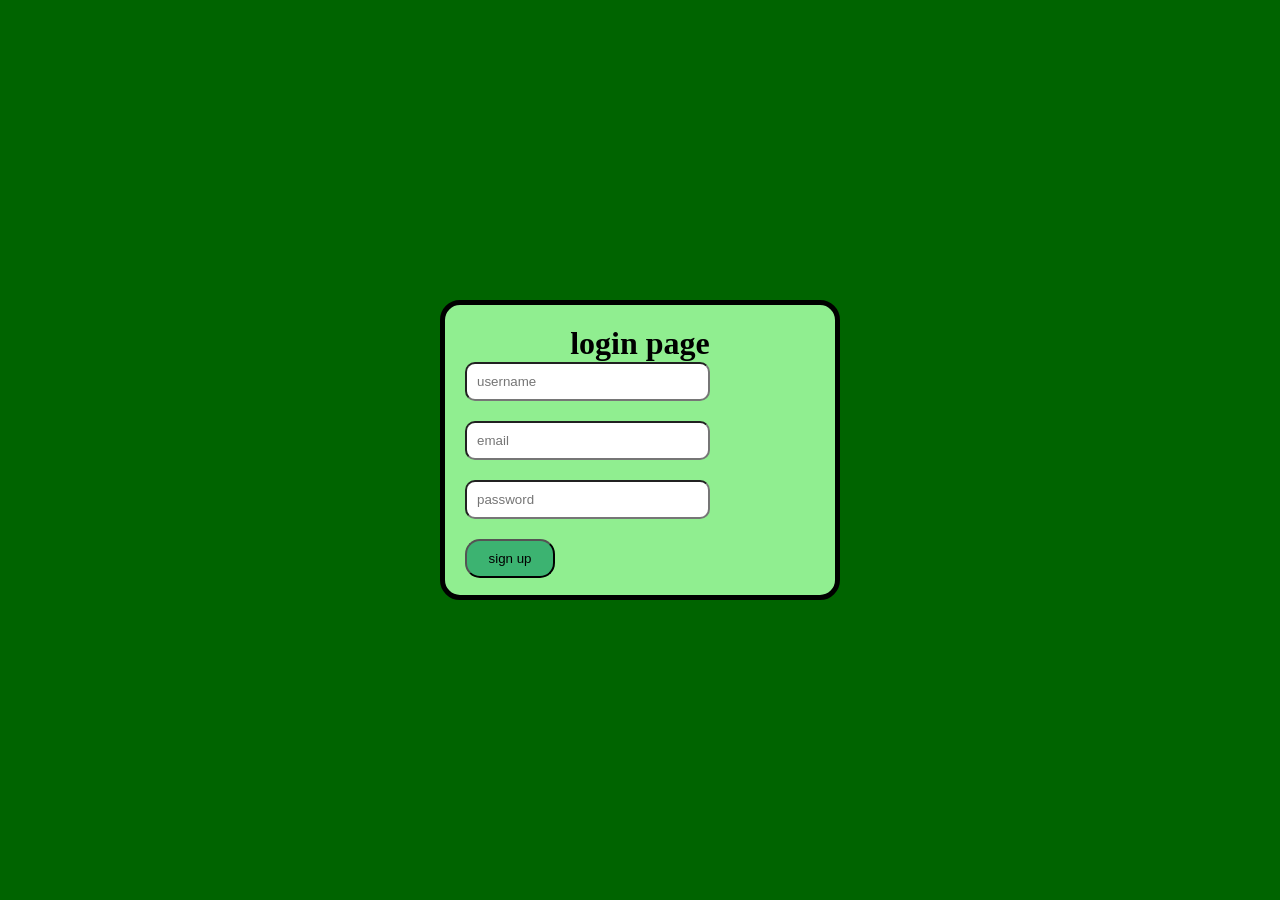
<file: basic login/index.html>
<!doctype html>
<!--[if lt IE 7]>      <html class="no-js lt-ie9 lt-ie8 lt-ie7"> <![endif]-->
<!--[if IE 7]>         <html class="no-js lt-ie9 lt-ie8"> <![endif]-->
<!--[if IE 8]>         <html class="no-js lt-ie9"> <![endif]-->
<!--[if gt IE 8]>      <html class="no-js"> <!--<![endif]-->
<html>
  <head>
    <meta charset="utf-8" />
    <meta http-equiv="X-UA-Compatible" content="IE=edge" />
    <title></title>
    <meta name="description" content="" />
    <meta name="viewport" content="width=device-width, initial-scale=1" />
    <link rel="stylesheet" href="style.css" />
  </head>
  <body>
    <!--[if lt IE 7]>
      <p class="browsehappy">
        You are using an <strong>outdated</strong> browser. Please
        <a href="#">upgrade your browser</a> to improve your experience.
      </p>
    <![endif]-->
    <div class="container">
      <h1>login page</h1>
      <form action="">
        <input type="text" placeholder="username" />
        <input type="emial" placeholder="email" />
        <input type="password" placeholder="password" />
        <button type="submit">sign up</button>
      </form>
    </div>

    <script src="" async defer></script>
  </body>
</html>
</file>
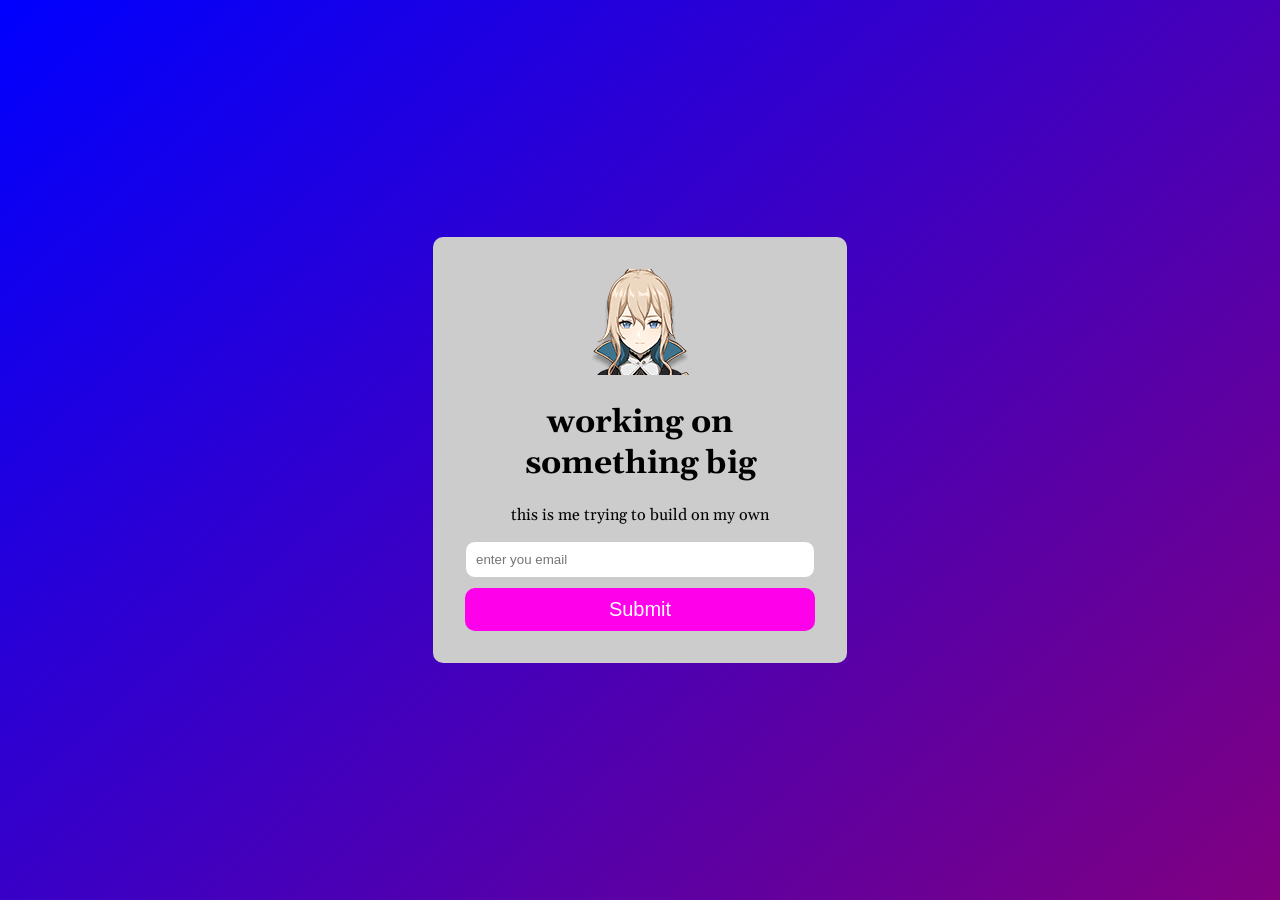
<file: basic page copy/index.html>
<!doctype html>
<!--[if lt IE 7]>      <html class="no-js lt-ie9 lt-ie8 lt-ie7"> <![endif]-->
<!--[if IE 7]>         <html class="no-js lt-ie9 lt-ie8"> <![endif]-->
<!--[if IE 8]>         <html class="no-js lt-ie9"> <![endif]-->
<!--[if gt IE 8]>      <html class="no-js"> <!--<![endif]-->
<html>
  <head>
    <meta charset="utf-8" />
    <meta http-equiv="X-UA-Compatible" content="IE=edge" />
    <title></title>
    <meta name="description" content="" />
    <meta name="viewport" content="width=device-width, initial-scale=1" />
    <link rel="stylesheet" href="style.css" />
  </head>
  <body>
    <!--[if lt IE 7]>
      <p class="browsehappy">
        You are using an <strong>outdated</strong> browser. Please
        <a href="#">upgrade your browser</a> to improve your experience.
      </p>
    <![endif]-->

    <div class="container">
      <div class="content">
        <img src="./Jean.png" alt="jean" />
        <h1>working on something big</h1>
        <p>this is me trying to build on my own</p>

        <form action="">
          <input type="email" placeholder="enter you email" />
          <button type="submit">Submit</button>
        </form>
      </div>
    </div>

    <script src="" async defer></script>
  </body>
</html>
</file>
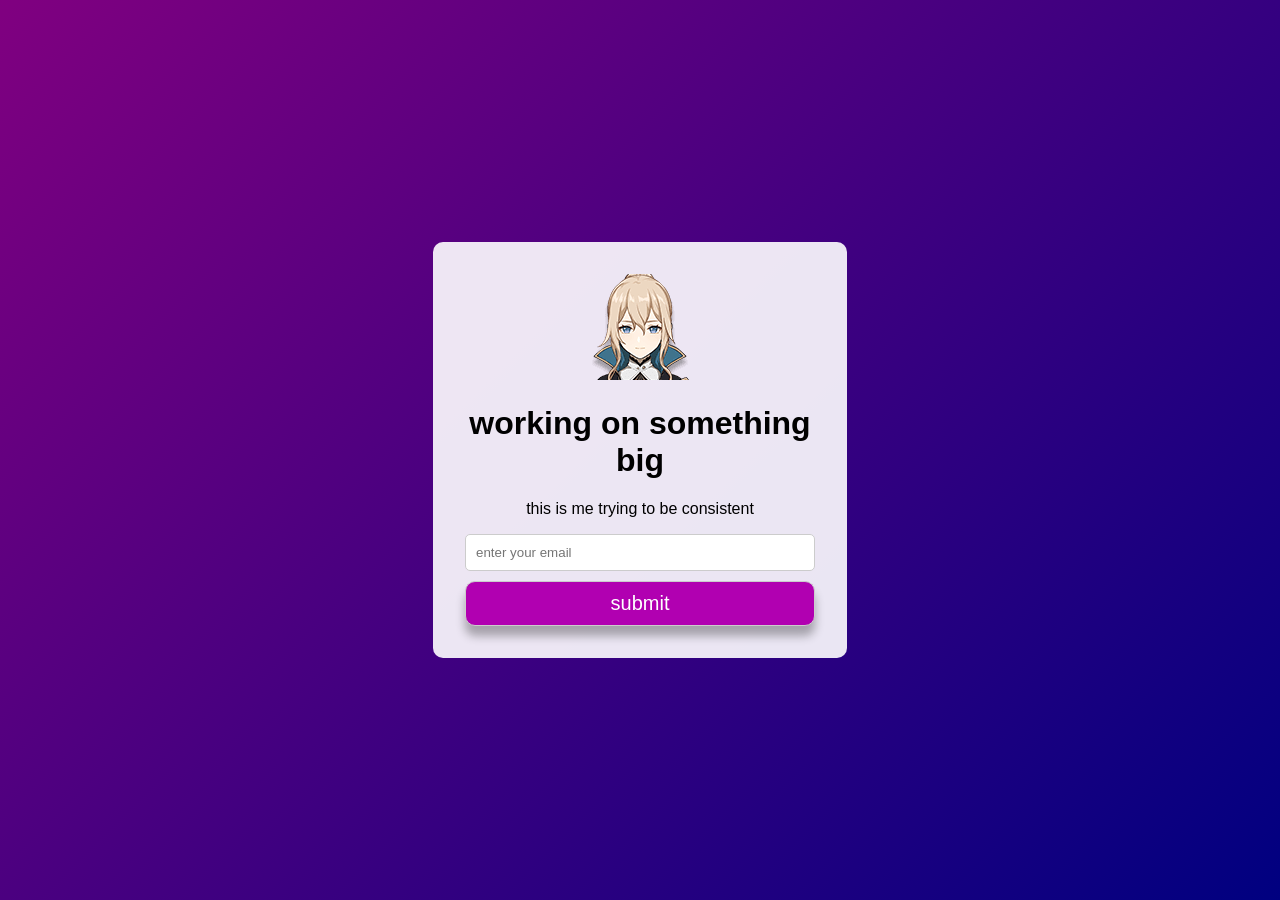
<file: basic page/index.html>
<!doctype html>
<!--[if lt IE 7]>      <html class="no-js lt-ie9 lt-ie8 lt-ie7"> <![endif]-->
<!--[if IE 7]>         <html class="no-js lt-ie9 lt-ie8"> <![endif]-->
<!--[if IE 8]>         <html class="no-js lt-ie9"> <![endif]-->
<!--[if gt IE 8]>      <html class="no-js"> <!--<![endif]-->
<html>
  <head>
    <meta charset="utf-8" />
    <meta http-equiv="X-UA-Compatible" content="IE=edge" />
    <title></title>
    <meta name="description" content="" />
    <meta name="viewport" content="width=device-width, initial-scale=1" />
    <link rel="stylesheet" href="style.css" />
  </head>
  <body>
    <!--[if lt IE 7]>
      <p class="browsehappy">
        You are using an <strong>outdated</strong> browser. Please
        <a href="#">upgrade your browser</a> to improve your experience.
      </p>
    <![endif]-->
    <div class="container">
      <div class="content">
        <img src="./Jean.png" alt="jean" />
        <h1>working on something big</h1>

        <p>this is me trying to be consistent</p>
        <form action="" id="formid">
          <input type="email" placeholder="enter your email" />
          <button type="submit">submit</button>
        </form>
      </div>
    </div>

    <script src="" async defer></script>
  </body>
</html>
</file>
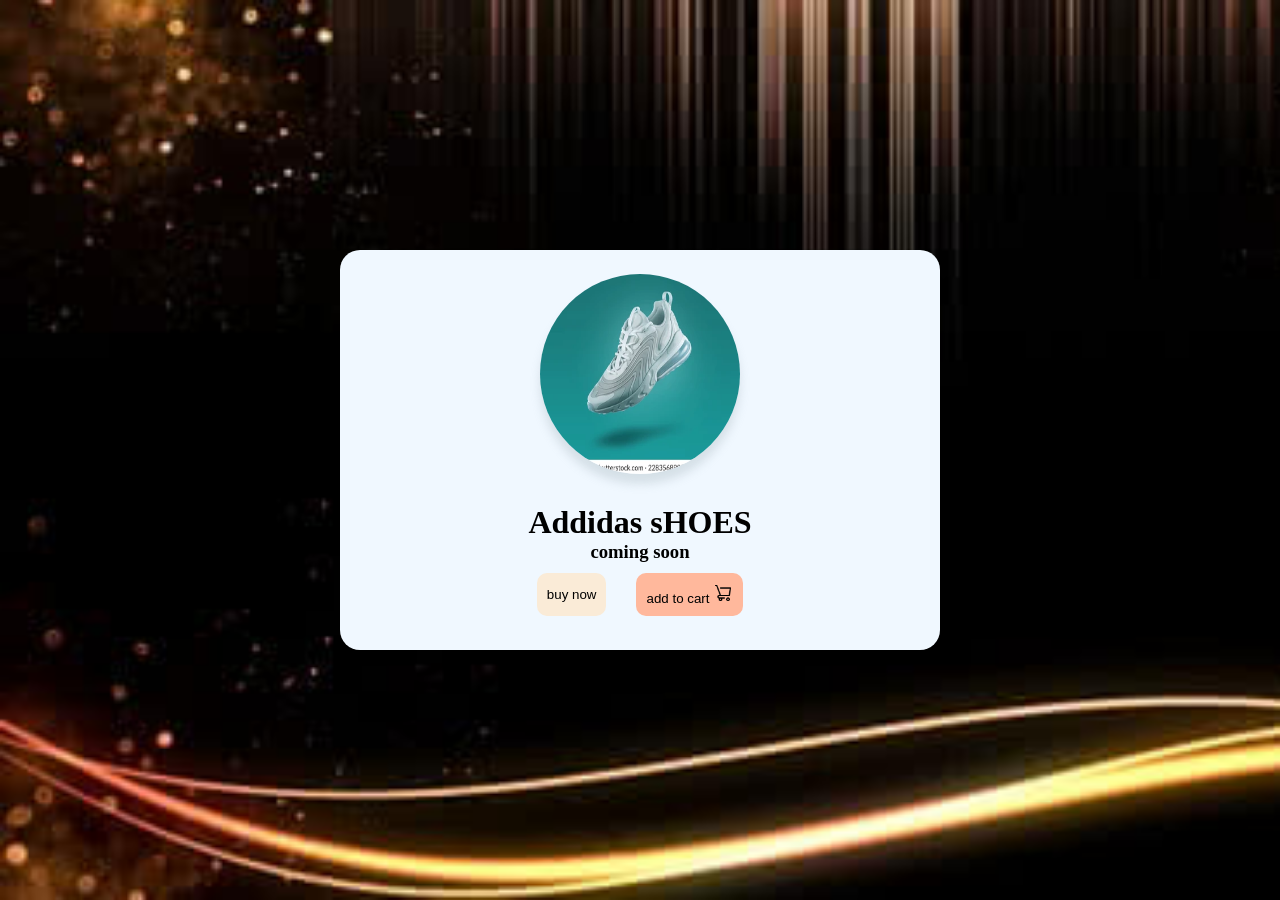
<file: card/index.html>
<!doctype html>
<!--[if lt IE 7]>      <html class="no-js lt-ie9 lt-ie8 lt-ie7"> <![endif]-->
<!--[if IE 7]>         <html class="no-js lt-ie9 lt-ie8"> <![endif]-->
<!--[if IE 8]>         <html class="no-js lt-ie9"> <![endif]-->
<!--[if gt IE 8]>      <html class="no-js"> <!--<![endif]-->
<html>
  <head>
    <meta charset="utf-8" />
    <meta http-equiv="X-UA-Compatible" content="IE=edge" />
    <title></title>
    <meta name="description" content="" />
    <meta name="viewport" content="width=device-width, initial-scale=1" />
    <link rel="stylesheet" href="style.css" />
  </head>
  <body>
    <!--[if lt IE 7]>
      <p class="browsehappy">
        You are using an <strong>outdated</strong> browser. Please
        <a href="#">upgrade your browser</a> to improve your experience.
      </p>
    <![endif]-->

    <div class="container">
      <div class="card">
        <img
          src="./sneaker shoe.webp"
          width="300px"
          height="200px"
          alt="shoe"
        />
        <h1>Addidas sHOES</h1>
        <h3>coming soon</h3>
        <div class="carts">
          <button type="button" class="buy">buy now</button>
          <button type="button" class="cart">
            add to cart <img src="./cart.png" alt="cart" />
          </button>
        </div>
      </div>
    </div>

    <script src="" async defer></script>
  </body>
</html>
</file>
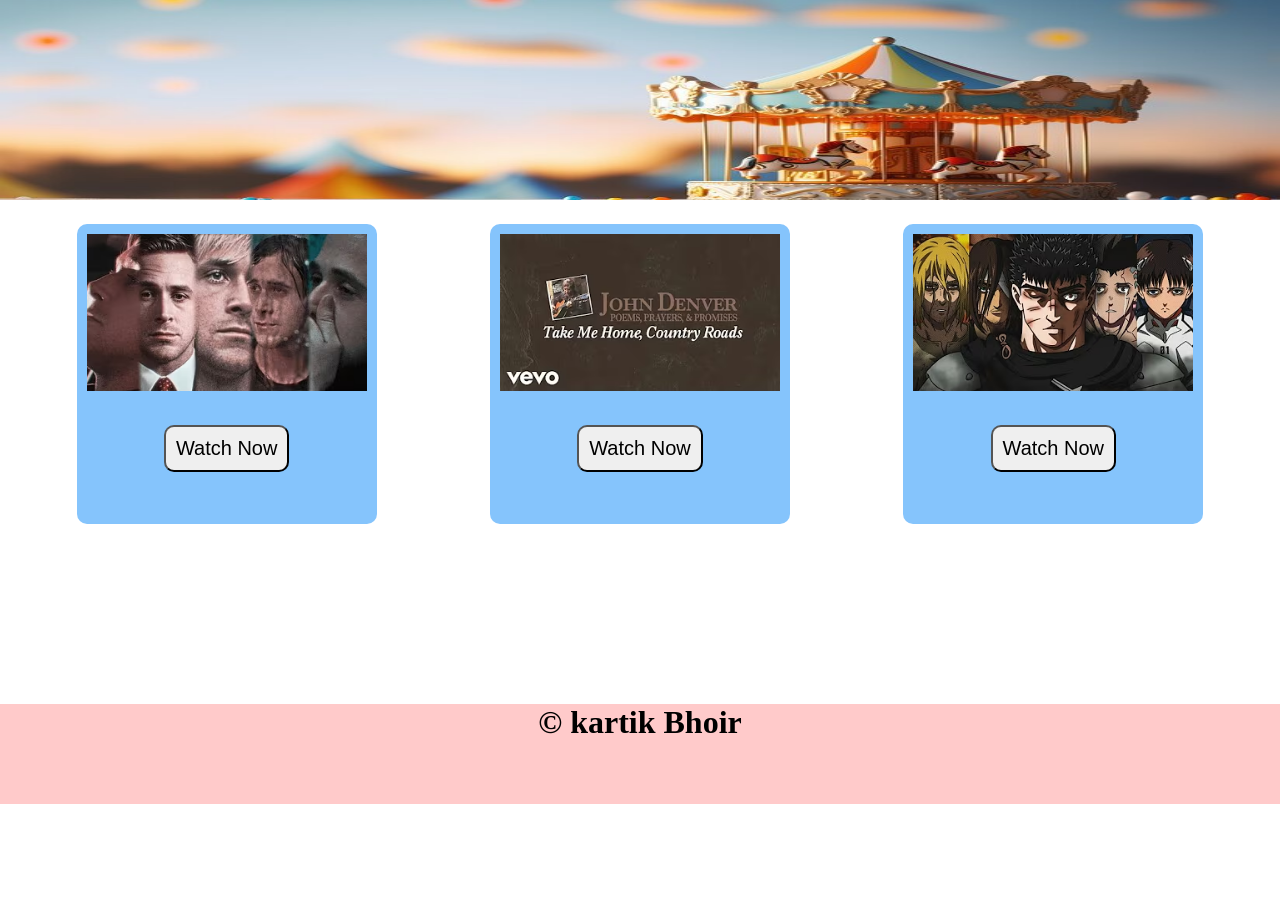
<file: webpage with media/index.html>
<!doctype html>
<!--[if lt IE 7]>      <html class="no-js lt-ie9 lt-ie8 lt-ie7"> <![endif]-->
<!--[if IE 7]>         <html class="no-js lt-ie9 lt-ie8"> <![endif]-->
<!--[if IE 8]>         <html class="no-js lt-ie9"> <![endif]-->
<!--[if gt IE 8]>      <html class="no-js"> <!--<![endif]-->
<html>
  <head>
    <meta charset="utf-8" />
    <meta http-equiv="X-UA-Compatible" content="IE=edge" />
    <title></title>
    <meta name="description" content="" />
    <meta name="viewport" content="width=device-width, initial-scale=1" />
    <link rel="stylesheet" href="style.css" />
  </head>
  <body>
    <!--[if lt IE 7]>
      <p class="browsehappy">
        You are using an <strong>outdated</strong> browser. Please
        <a href="#">upgrade your browser</a> to improve your experience.
      </p>
    <![endif]-->

    <div class="nav-img"><img src="./images/carasoul.jpg" alt="" /></div>

    <div class="watch-card">
      <div class="card">
        <img src="./images/alone again.avif" width="100%" alt="" /><button>
          <a
            href="https://www.youtube.com/watch?v=86mr6kfUdJo&list=RD86mr6kfUdJo&start_radio=1"
            >Watch Now</a
          >
        </button>
      </div>
      <div class="card">
        <img src="./images/country road.avif" width="100%" alt="" /><button>
          <a href="https://www.youtube.com/watch?v=1vrEljMfXYo">Watch Now</a>
        </button>
      </div>
      <div class="card">
        <img src="./images/literrally me.avif" width="100%" alt="" /><button>
          <a href="https://www.youtube.com/watch?v=CPv0K0KSToI">Watch Now</a>
        </button>
      </div>
    </div>

    <div class="footer">
      <h1>&copy; kartik Bhoir</h1>
    </div>

    <script src="" async defer></script>
  </body>
</html>
</file>
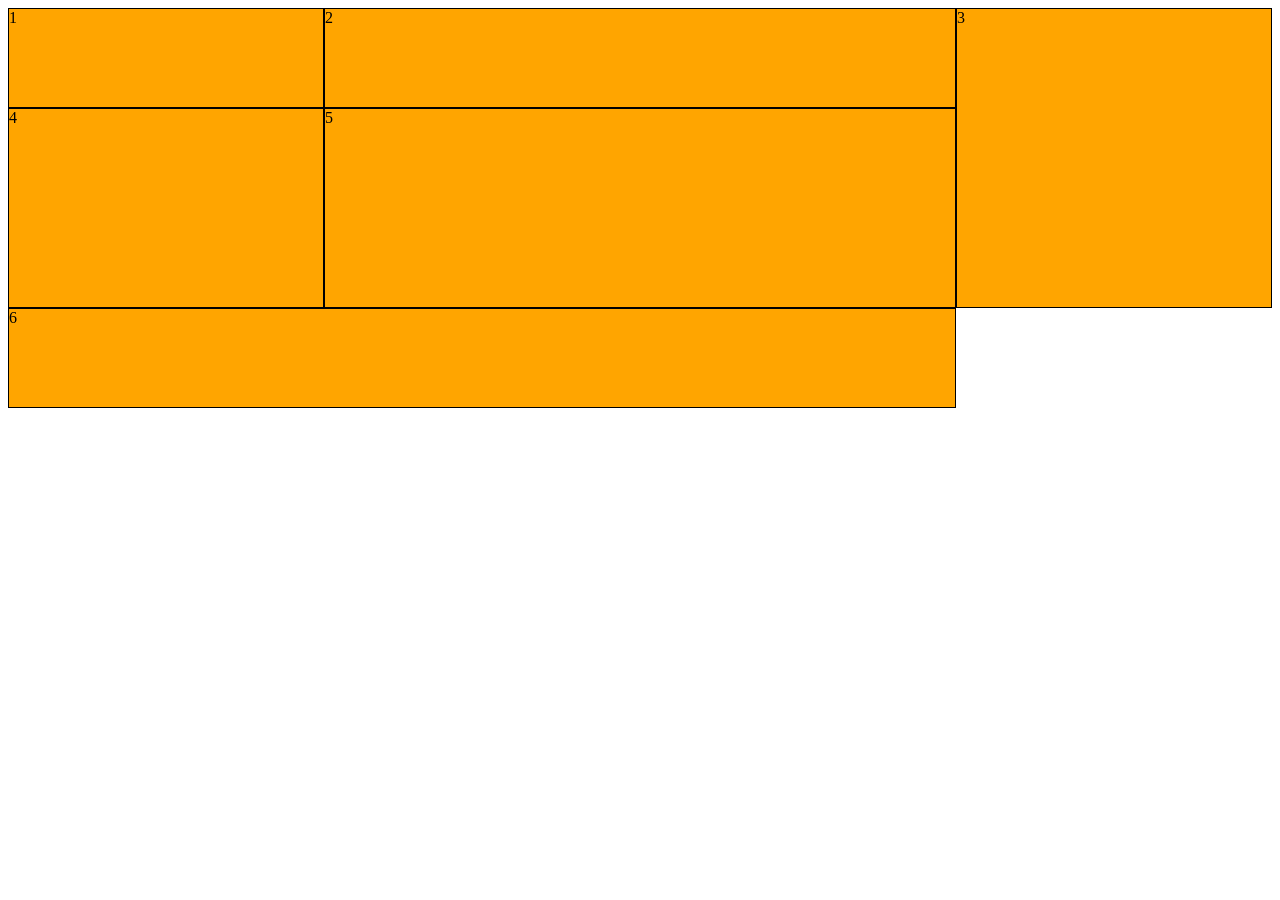
<file: grid.html>
<!doctype html>
<!--[if lt IE 7]>      <html class="no-js lt-ie9 lt-ie8 lt-ie7"> <![endif]-->
<!--[if IE 7]>         <html class="no-js lt-ie9 lt-ie8"> <![endif]-->
<!--[if IE 8]>         <html class="no-js lt-ie9"> <![endif]-->
<!--[if gt IE 8]>      <html class="no-js"> <!--<![endif]-->
<html>
  <head>
    <meta charset="utf-8" />
    <meta http-equiv="X-UA-Compatible" content="IE=edge" />
    <title></title>
    <meta name="description" content="" />
    <meta name="viewport" content="width=device-width, initial-scale=1" />
    <link rel="stylesheet" href="" />
    <style>
      .container {
        display: grid;
        grid-template-columns: 1fr 2fr 1fr;
        grid-template-rows: 100px 200px 100px;
      }

      .item {
        background-color: orange;
        border: 1px solid black;
      }

      .item3 {
        grid-column: 3/4;
        grid-row: 1/3;
      }

      .item6 {
        grid-column: 1/3;
        grid-row: 3;
      }
    </style>
  </head>
  <body>
    <!--[if lt IE 7]>
      <p class="browsehappy">
        You are using an <strong>outdated</strong> browser. Please
        <a href="#">upgrade your browser</a> to improve your experience.
      </p>
    <![endif]-->

    <div class="container">
      <div class="item item1">1</div>
      <div class="item">2</div>
      <div class="item item3">3</div>
      <div class="item">4</div>
      <div class="item">5</div>
      <div class="item item6">6</div>
    </div>

    <script src="" async defer></script>
  </body>
</html>
</file>
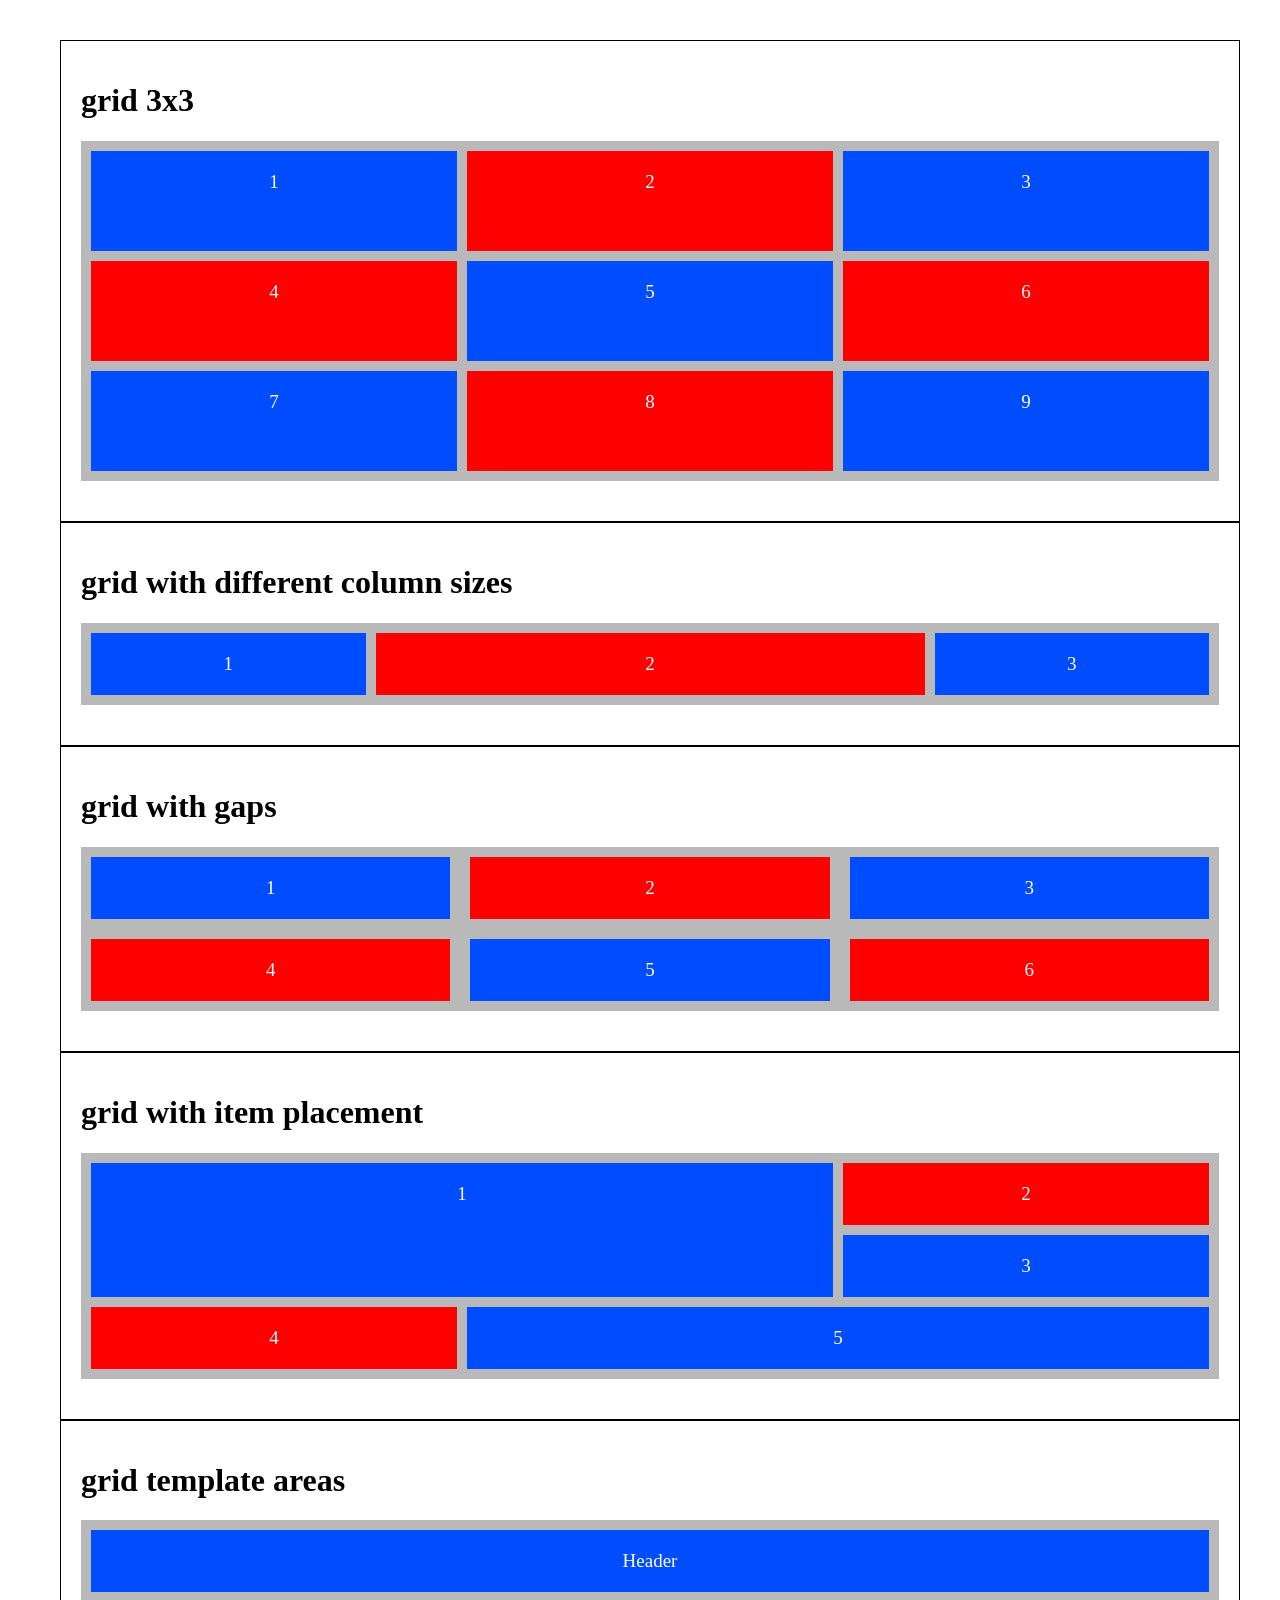
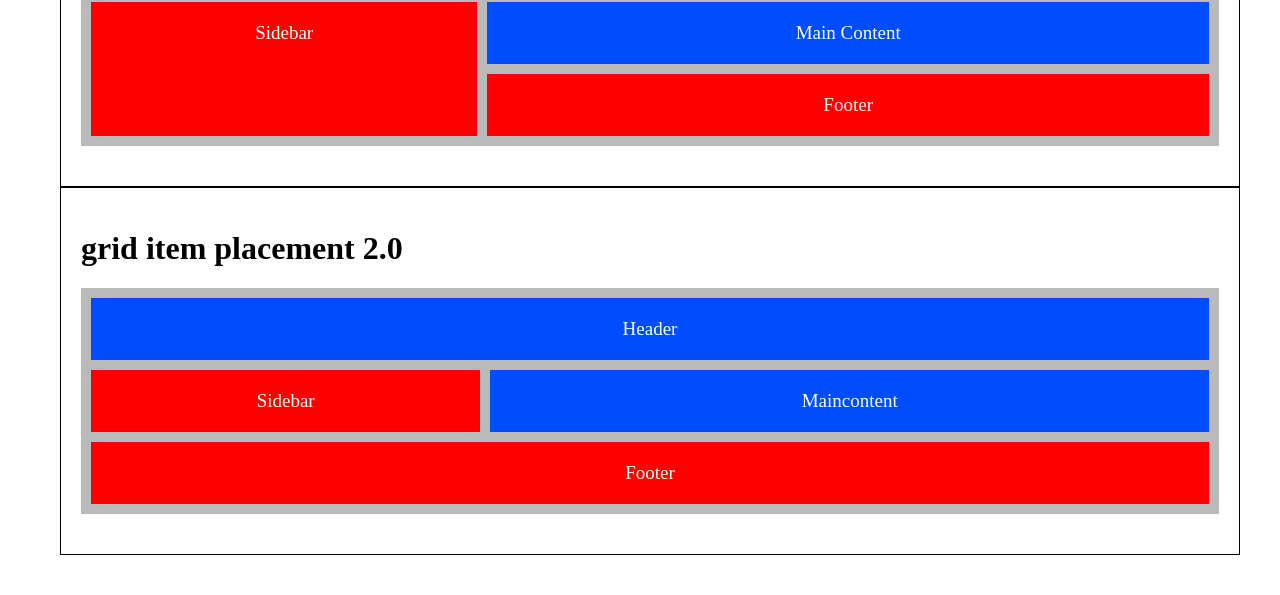
<file: gridmaster.html>
<!doctype html>
<!--[if lt IE 7]>      <html class="no-js lt-ie9 lt-ie8 lt-ie7"> <![endif]-->
<!--[if IE 7]>         <html class="no-js lt-ie9 lt-ie8"> <![endif]-->
<!--[if IE 8]>         <html class="no-js lt-ie9"> <![endif]-->
<!--[if gt IE 8]>      <html class="no-js"> <!--<![endif]-->
<html>
  <head>
    <meta charset="utf-8" />
    <meta http-equiv="X-UA-Compatible" content="IE=edge" />
    <title></title>
    <meta name="description" content="" />
    <meta name="viewport" content="width=device-width, initial-scale=1" />
    <link rel="stylesheet" href="" />
    <style>
      body,
      html {
        padding: 20px;
        margin: 0;
        box-sizing: border-box;
      }

      .container {
        margin-left: 20px;
        border: 1px solid black;
        padding: 20px;
      }
      .grid-container {
        display: grid;
        gap: 10px;
        background-color: rgb(185, 185, 185);
        margin-bottom: 20px;
        padding: 10px;
      }

      .box {
        padding: 20px;
        background-color: rgb(0, 76, 255);
        font-size: 19px;
        color: white;
        text-align: center;
      }

      .box:nth-child(even) {
        background-color: red;
      }
    </style>
  </head>
  <body>
    <!--[if lt IE 7]>
      <p class="browsehappy">
        You are using an <strong>outdated</strong> browser. Please
        <a href="#">upgrade your browser</a> to improve your experience.
      </p>
    <![endif]-->

    <div class="container">
      <h1>grid 3x3</h1>
      <div
        class="grid-container"
        style="
          grid-template-columns: repeat(3, 2fr);
          grid-template-rows: repeat(3, 100px);
        "
      >
        <div class="box">1</div>
        <div class="box">2</div>
        <div class="box">3</div>
        <div class="box">4</div>
        <div class="box">5</div>
        <div class="box">6</div>
        <div class="box">7</div>
        <div class="box">8</div>
        <div class="box">9</div>
      </div>
    </div>

    <div class="container">
      <h1>grid with different column sizes</h1>
      <div class="grid-container" style="grid-template-columns: 1fr 2fr 1fr">
        <div class="box">1</div>
        <div class="box">2</div>
        <div class="box">3</div>
      </div>
    </div>
    <div class="container">
      <h1>grid with gaps</h1>
      <div
        class="grid-container"
        style="grid-template-columns: repeat(3, 1fr); gap: 20px"
      >
        <div class="box">1</div>
        <div class="box">2</div>
        <div class="box">3</div>
        <div class="box">4</div>
        <div class="box">5</div>
        <div class="box">6</div>
      </div>
    </div>
    <div class="container">
      <h1>grid with item placement</h1>
      <div
        class="grid-container"
        style="grid-template-columns: repeat(3, 1fr); gap: 10px"
      >
        <div class="box" style="grid-column: 1/3; grid-row: 1/3">1</div>
        <div class="box">2</div>
        <div class="box">3</div>
        <div class="box">4</div>
        <div class="box" style="grid-column: 2/4">5</div>
      </div>
    </div>

    <div class="container">
      <h1>grid template areas</h1>
      <div class="grid-container">
        <div class="box" style="grid-column: 1/4; grid-row: 1/2">Header</div>
        <div class="box" style="grid-column: 1; grid-row: 2/5">Sidebar</div>
        <div class="box" style="grid-column: 2/4; grid-row: 2/4">
          Main Content
        </div>
        <div class="box" style="grid-column: 2/4; grid-row: 4/5">Footer</div>
      </div>
    </div>

    <div class="container">
      <h1>grid item placement 2.0</h1>
      <div
        class="grid-container"
        style="
          grid-template-areas: &quot;Header Header Header&quot; &quot;Sidebar Maincontent Maincontent&quot; &quot;Footer Footer Footer&quot;;
        "
      >
        <div class="box" style="grid-area: Header">Header</div>
        <div class="box" style="grid-area: Sidebar">Sidebar</div>
        <div class="box" style="grid-area: Maincontent">Maincontent</div>
        <div class="box" style="grid-area: Footer">Footer</div>
      </div>
    </div>

    <script src="" async defer></script>
  </body>
</html>
</file>
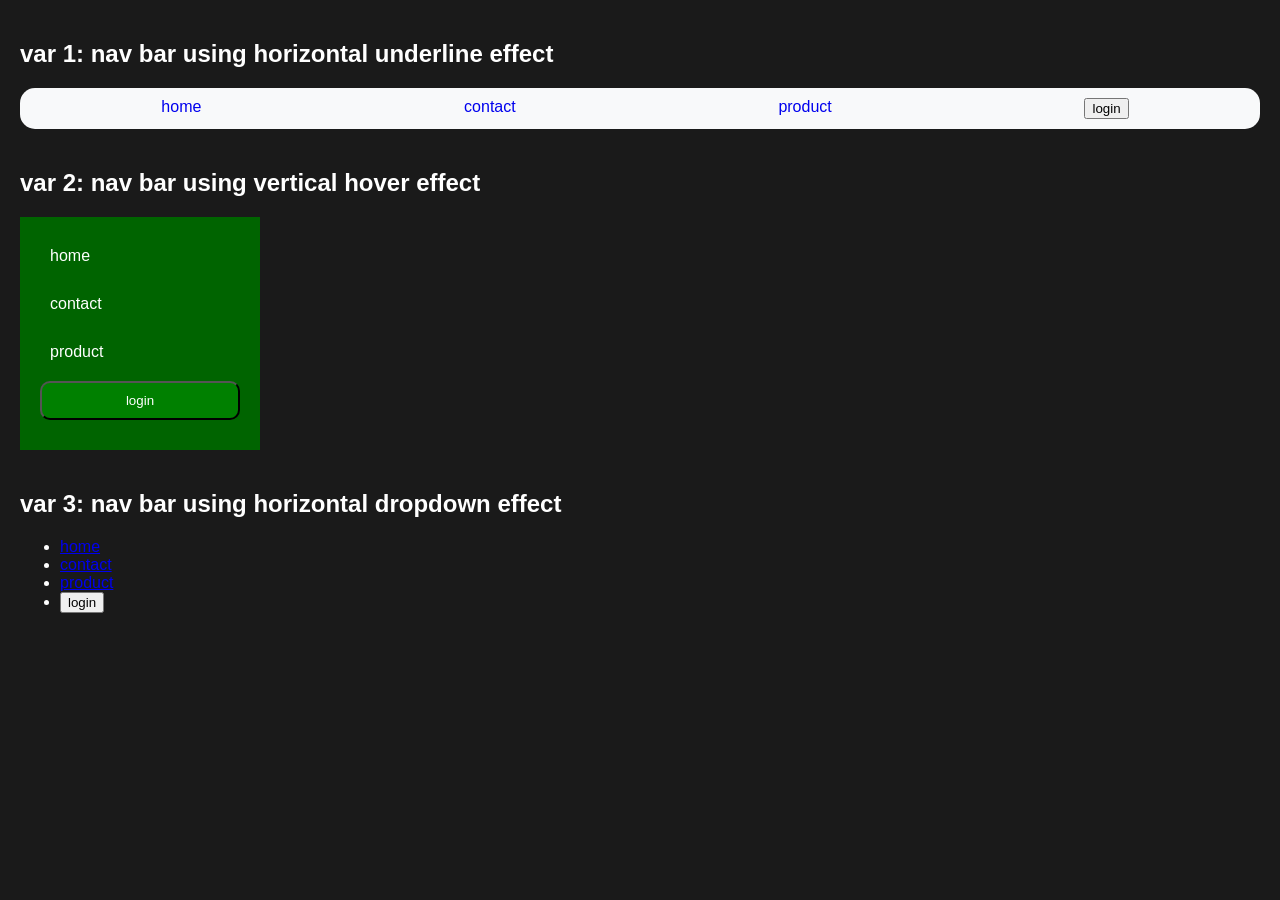
<file: nav.html>
<!doctype html>
<!--[if lt IE 7]>      <html class="no-js lt-ie9 lt-ie8 lt-ie7"> <![endif]-->
<!--[if IE 7]>         <html class="no-js lt-ie9 lt-ie8"> <![endif]-->
<!--[if IE 8]>         <html class="no-js lt-ie9"> <![endif]-->
<!--[if gt IE 8]>      <html class="no-js"> <!--<![endif]-->
<html>
  <head>
    <meta charset="utf-8" />
    <meta http-equiv="X-UA-Compatible" content="IE=edge" />
    <title></title>
    <meta name="description" content="" />
    <meta name="viewport" content="width=device-width, initial-scale=1" />
    <style>
      body {
        font-family: Arial, Helvetica, sans-serif;
        padding: 20px;
        margin: 0;
        background: #1a1a1a;
        color: #fff;
      }

      .nav-container {
        margin-bottom: 40px;
      }

      .nav1 {
        margin-bottom: 10px;
        background: #f8f9fa;
        border-radius: 15px;
        padding: 10px;
      }

      .nav1 ul {
        list-style: none;
        display: flex;
        justify-content: space-around;
        margin: 0;
        padding: 0;
      }

      .nav1 li {
        display: inline;
      }

      .nav1 a {
        text-decoration: none;

        padding: 5px 10px;
        border-radius: 10px;
        position: relative;
      }

      .nav1 a::after {
        content: "";
        position: absolute;
        width: 100%;
        bottom: 0;
        height: 2px;
        left: 0;
        background-color: darkblue;
        transform: scaleX(0);
        transition: transform 0.3s ease-in-out;
      }

      .nav1 a:hover::after {
        transform: scale(1);
      }

      .nav2 {
        background: darkgreen;
        padding: 20px;
        width: 200px;
      }

      .nav2 ul {
        list-style-type: none;
        margin: 0;
        padding: 0;
      }

      .nav2 li {
        margin-bottom: 10px;
      }

      .nav2 a {
        display: block;
        text-decoration: none;
        color: white;
        padding: 10px;
        width: 100%;
      }

      .nav2 a:hover {
        background: lightgreen;
        color: black;
      }

      .nav2 .login-btn {
        width: 100%;
        padding: 10px;
        border-radius: 10px;
        cursor: pointer;
        background: green;
        color: white;
      }

      .nav2 .login-btn:hover {
        background-color: lightgreen;
        color: black;
      }
    </style>
  </head>
  <body>
    <div class="nav-container">
      <h2>var 1: nav bar using horizontal underline effect</h2>
      <nav class="nav1">
        <ul>
          <li><a href="#">home</a></li>
          <li><a href="#">contact</a></li>
          <li><a href="#">product</a></li>
          <li><button class="login-btn">login</button></li>
        </ul>
      </nav>
    </div>
    <div class="nav-container">
      <h2>var 2: nav bar using vertical hover effect</h2>
      <nav class="nav2">
        <ul>
          <li><a href="#">home</a></li>
          <li><a href="#">contact</a></li>
          <li><a href="#">product</a></li>
          <li><button class="login-btn">login</button></li>
        </ul>
      </nav>
    </div>
    <div class="nav-container">
      <h2>var 3: nav bar using horizontal dropdown effect</h2>
      <nav class="nav3">
        <ul>
          <li><a href="#">home</a></li>
          <li><a href="#">contact</a></li>
          <li><a href="#">product</a></li>
          <li><button class="login-btn">login</button></li>
        </ul>
      </nav>
    </div>

    <script src="" async defer></script>
  </body>
</html>
</file>
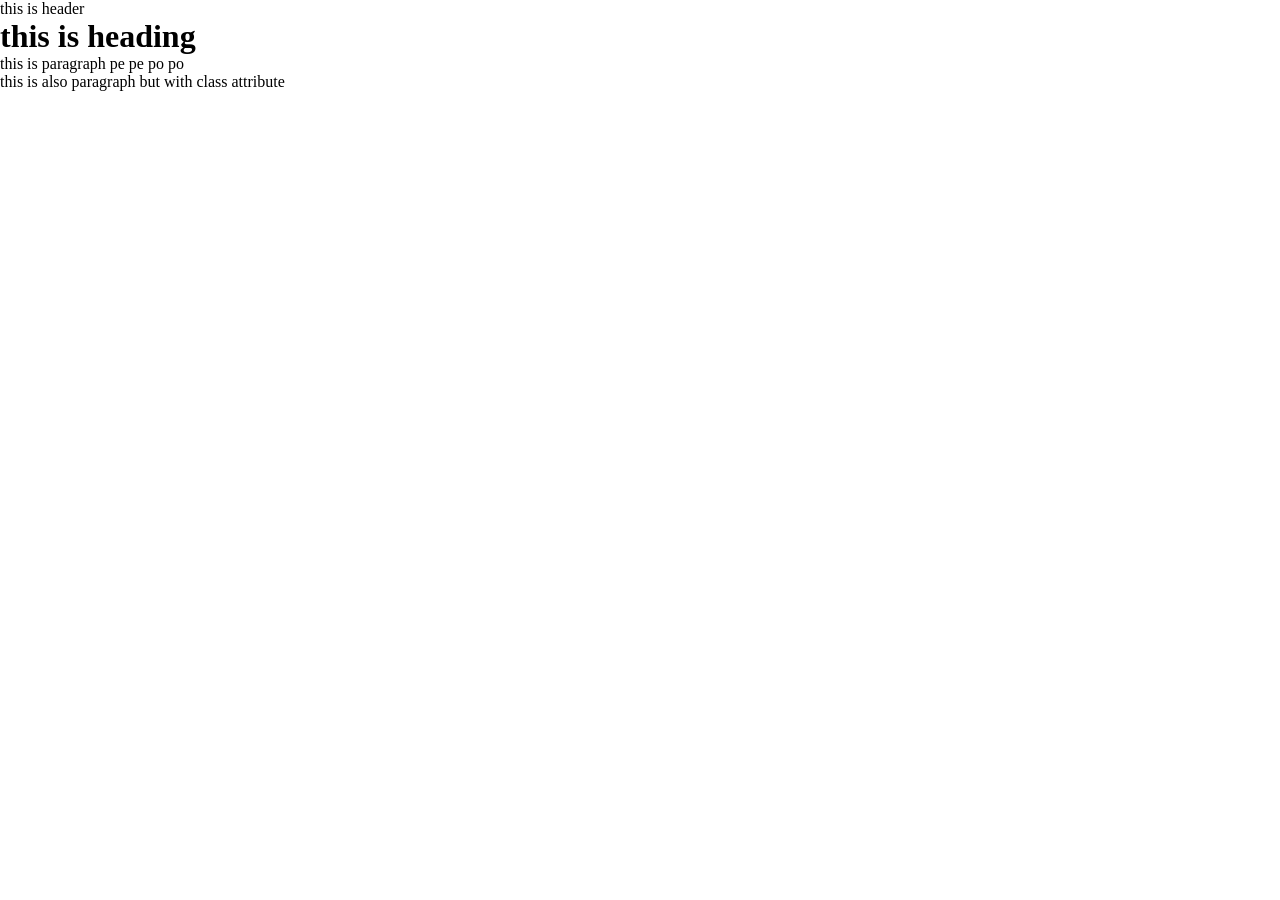
<file: selectors.html>
<!doctype html>
<html lang="en">
  <head>
    <meta charset="UTF-8" />
    <meta name="viewport" content="width=device-width, initial-scale=1.0" />
    <title>Document</title>
    <style>
      * {
        margin: 0;
        padding: 0;
      }
      p {
        position: relative;
      }

      p::after {
        content: "";
        position: absolute;
        width: 100%;
        bottom: 0;
        left: 0;
        height: 2px;
        background: darkgreen;
        transform: scaleX(0);
        transition: transform 0.3s ease-in-out;
      }

      p:hover::after {
        transform: scale(1);
      }
    </style>
  </head>
  <body>
    <header>this is header</header>

    <h1>this is heading</h1>

    <p>this is paragraph pe pe po po</p>

    <p class="para">this is also paragraph but with class attribute</p>
  </body>
</html>
</file>
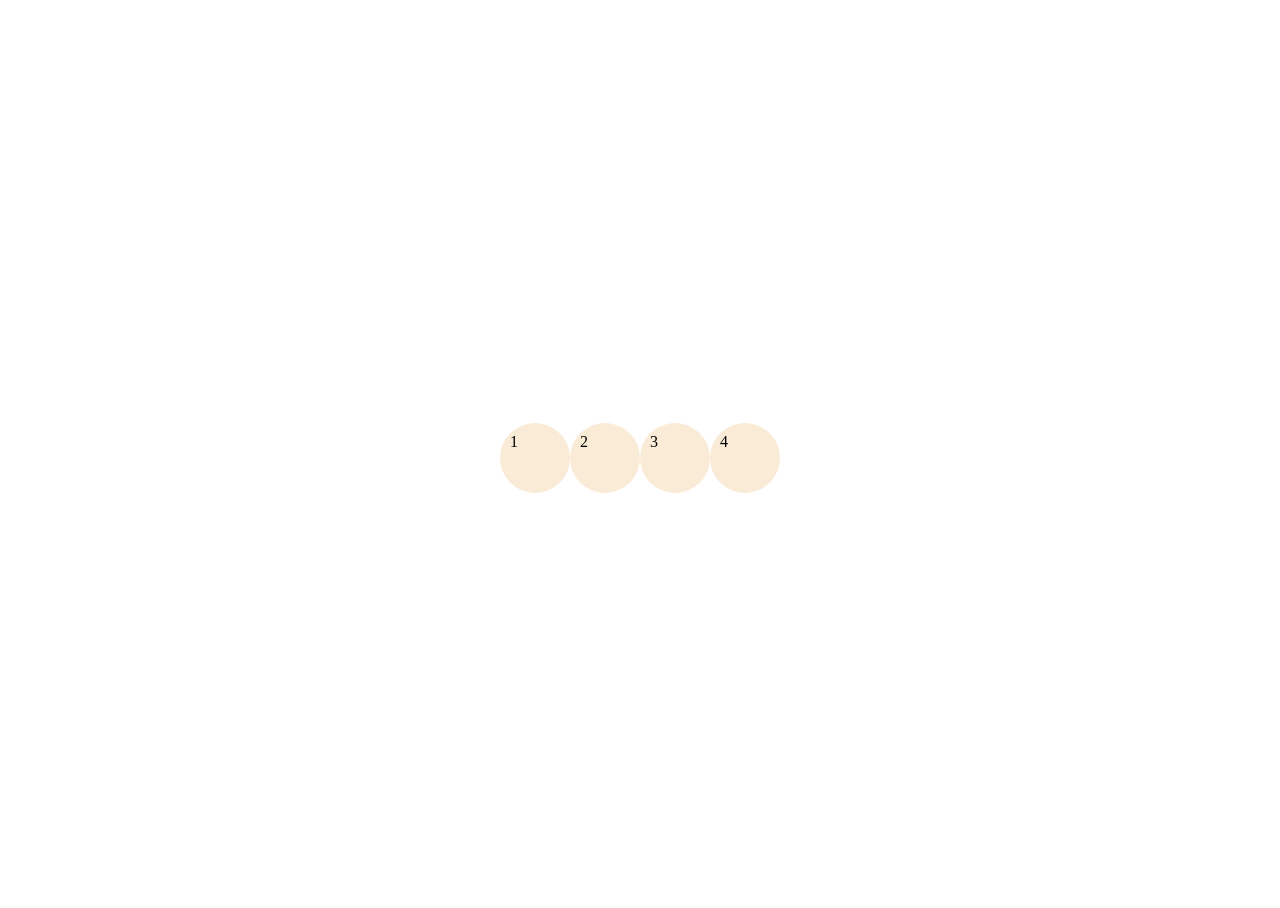
<file: testing.html>
<!doctype html>
<!--[if lt IE 7]>      <html class="no-js lt-ie9 lt-ie8 lt-ie7"> <![endif]-->
<!--[if IE 7]>         <html class="no-js lt-ie9 lt-ie8"> <![endif]-->
<!--[if IE 8]>         <html class="no-js lt-ie9"> <![endif]-->
<!--[if gt IE 8]>      <html class="no-js"> <!--<![endif]-->
<html>
  <head>
    <meta charset="utf-8" />
    <meta http-equiv="X-UA-Compatible" content="IE=edge" />
    <title></title>
    <meta name="description" content="" />
    <meta name="viewport" content="width=device-width, initial-scale=1" />
    <link rel="stylesheet" href="" />

    <style>
      html,
      body {
        height: 100%;
      }
      .container {
        display: flex;
        justify-content: center;
        align-items: center;
        height: 100%;
      }

      .circle {
        width: 50px;
        height: 50px;
        padding: 10px;
        border-radius: 50%;
        background-color: antiquewhite;
      }
    </style>
  </head>
  <body>
    <!--[if lt IE 7]>
      <p class="browsehappy">
        You are using an <strong>outdated</strong> browser. Please
        <a href="#">upgrade your browser</a> to improve your experience.
      </p>
    <![endif]-->

    <div class="container">
      <div class="circle -1">1</div>
      <div class="circle -2">2</div>
      <div class="circle -3">3</div>
      <div class="circle -4">4</div>
    </div>

    <script src="" async defer></script>
  </body>
</html>
</file>
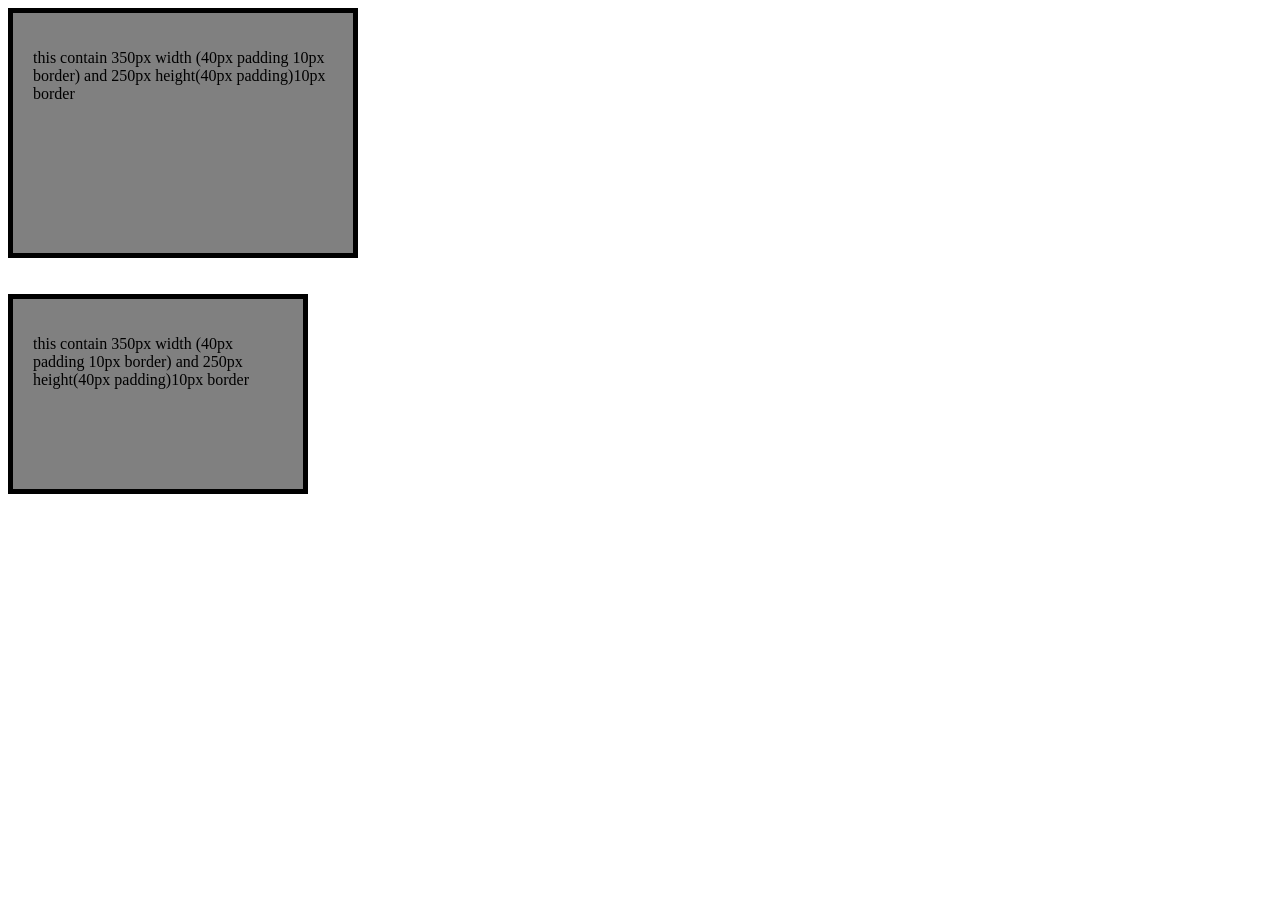
<file: boxmodel&inline/blockelement.html>
<!doctype html>
<html lang="en">
  <head>
    <meta charset="UTF-8" />
    <meta name="viewport" content="width=device-width, initial-scale=1.0" />
    <title>Document</title>
    <style>
      .model_box {
        padding: 20px;
        width: 300px;
        height: 200px;
        border: 5px solid black;
        background: grey;
      }

      .content_box {
        box-sizing: content-box;
      }

      .border_box {
        box-sizing: border-box;
      }
    </style>
  </head>
  <body>
    <div class="model_box content_box">
      <p>
        this contain 350px width (40px padding 10px border) and 250px
        height(40px padding)10px border
      </p>
    </div>
    <br /><br />

    <div class="model_box border_box">
      <p>
        this contain 350px width (40px padding 10px border) and 250px
        height(40px padding)10px border
      </p>
    </div>
  </body>
</html>
</file>
<file: basic login/style.css>
* {
  padding: 0;
  margin: 0;
  box-sizing: border-box;
}

body {
  display: flex;
  height: 100vh;
  align-items: center;
  justify-content: center;
  background: darkgreen;
}

.container {
  width: 400px;
  height: 300px;
  background: lightgreen;
  padding: 20px;
  border: 5px solid black;
  border-radius: 20px;
}

form {
  display: flex;
  flex-direction: column;
  gap: 20px;
}
input {
  padding: 10px;
  border-radius: 10px;
  max-width: 70%;
}

h1 {
  text-align: center;
  margin: 0;
}

button {
  padding: 10px;
  max-width: 90px;
  border-radius: 15px;
  background: mediumseagreen;
}
</file>
<file: basic page copy/style.css>
@import url("https://fonts.googleapis.com/css2?family=Cossette+Texte:wght@400;700&family=Gelasio:ital,wght@0,400..700;1,400..700&display=swap");

html,
body {
  padding: 0;
  margin: 0;
  font-family: "Gelasio", serif;
  height: 100%;
}

.container {
  display: flex;
  justify-content: center;
  align-items: center;
  height: 100%;
  background: linear-gradient(138deg, blue, purple);
}

.content {
  background: #ccc;
  border-radius: 10px;
  padding: 2rem;
  max-width: 350px;
  text-align: center;
}

form {
  display: flex;
  flex-direction: column;
}

input {
  padding: 10px;
  border-radius: 10px;
  border: 1px solid #ccc;
  margin-bottom: 10px;
}

button {
  padding: 10px;
  border-radius: 10px;
  border: none;
  transition: background 0.3s ease-in-out;
  background-color: rgb(255, 0, 234);
  color: white;
  font-size: 20px;
}

button:hover {
  background-color: purple;
}
</file>
<file: basic page/style.css>
body,
html {
  margin: 0;
  padding: 0;
  font-family: Arial, Helvetica, sans-serif;
  height: 100%;
}

.container {
  background: linear-gradient(135deg, purple, navy);
  display: flex;
  justify-content: center;
  align-items: center;
  height: 100%;
}

.content {
  text-align: center;
  background: rgba(255, 255, 255, 0.9);
  padding: 2rem;
  border-radius: 10px;
  max-width: 350px;
}

form {
  display: flex;
  flex-direction: column;
}

input {
  padding: 10px;
  margin-bottom: 10px;
  border: 1px solid #ccc;
  border-radius: 5px;
}

button {
  padding: 10px;
  border-radius: 10px;
  border: 1px solid #ccc;
  font-size: 20px;
  color: white;
  background-color: rgb(177, 0, 177);
  transition: background-color 0.3s ease-in-out;
  box-shadow: 0px 10px 10px rgba(0, 0, 0, 0.3);
}

button:hover {
  background-color: purple;
}
</file>
<file: card/style.css>
* {
  padding: 0;
  margin: 0;
  box-sizing: border-box;
}

body {
  background-image: url(./img.jpg);
  background-size: cover;
}

.container {
  display: flex;
  justify-content: center;
  align-items: center;
  height: 100vh;
}

.card {
  width: 600px;
  background-color: aliceblue;
  height: 400px;
  display: flex;
  align-items: center;
  flex-direction: column;
  justify-content: center;
  border-radius: 20px;
}

@media (max-width: 600px) {
  .card {
    background-color: blanchedalmond;
    width: 300px;
  }
}

img[alt="shoe"] {
  width: 200px;
  height: 200px;
  border-radius: 50%;
  margin-bottom: 30px;
  box-shadow: 0 10px 10px rgba(151, 168, 176, 0.3);
}

img[alt="cart"] {
  width: 20px;
}

.cart {
  padding: 10px;
  border-radius: 10px;
  border: none;
  background: rgb(255, 184, 156);
  cursor: pointer;
  transition: 0.3s ease-in-out;
}

.buy {
  padding: 10px;
  border-radius: 10px;
  border: none;
  background-color: antiquewhite;
  cursor: pointer;
  transition: 0.3s ease-in-out;
}

.carts {
  display: flex;
  width: 100%;
  padding: 10px;
  gap: 30px;
  justify-content: center;
}

.cart:hover {
  background-color: rgb(255, 97, 88);
}

.buy:hover {
  background-color: rgb(255, 172, 63);
}
</file>
<file: webpage with media/style.css>
* {
  padding: 0;
  margin: 0;
  box-sizing: border-box;
}

body,
html {
  display: flex;
  flex-direction: column;
  height: 100vh;
}

.nav-img img {
  height: 200px;
  width: 100%;
}

.watch-card {
  display: flex;
  padding: 20px;
  justify-content: space-around;
  height: 500px;
}

.card {
  text-align: center;
  background-color: rgb(133, 196, 252);
  height: 300px;
  width: 300px;
  padding: 10px;
  border-radius: 10px;
}

button {
  padding: 10px;
  font-size: 20px;
  margin-top: 30px;
  border-radius: 10px;
  transition: 0.3s ease-in-out;
}

a {
  text-decoration: none;
  color: black;
}

button:hover {
  background-color: red;
  transform: scaleX(1.1);
}

a:hover {
  color: white;
}

.footer {
  text-align: center;
  height: 100px;
  width: 100%;
  background-color: rgb(255, 202, 202);
}
</file>
